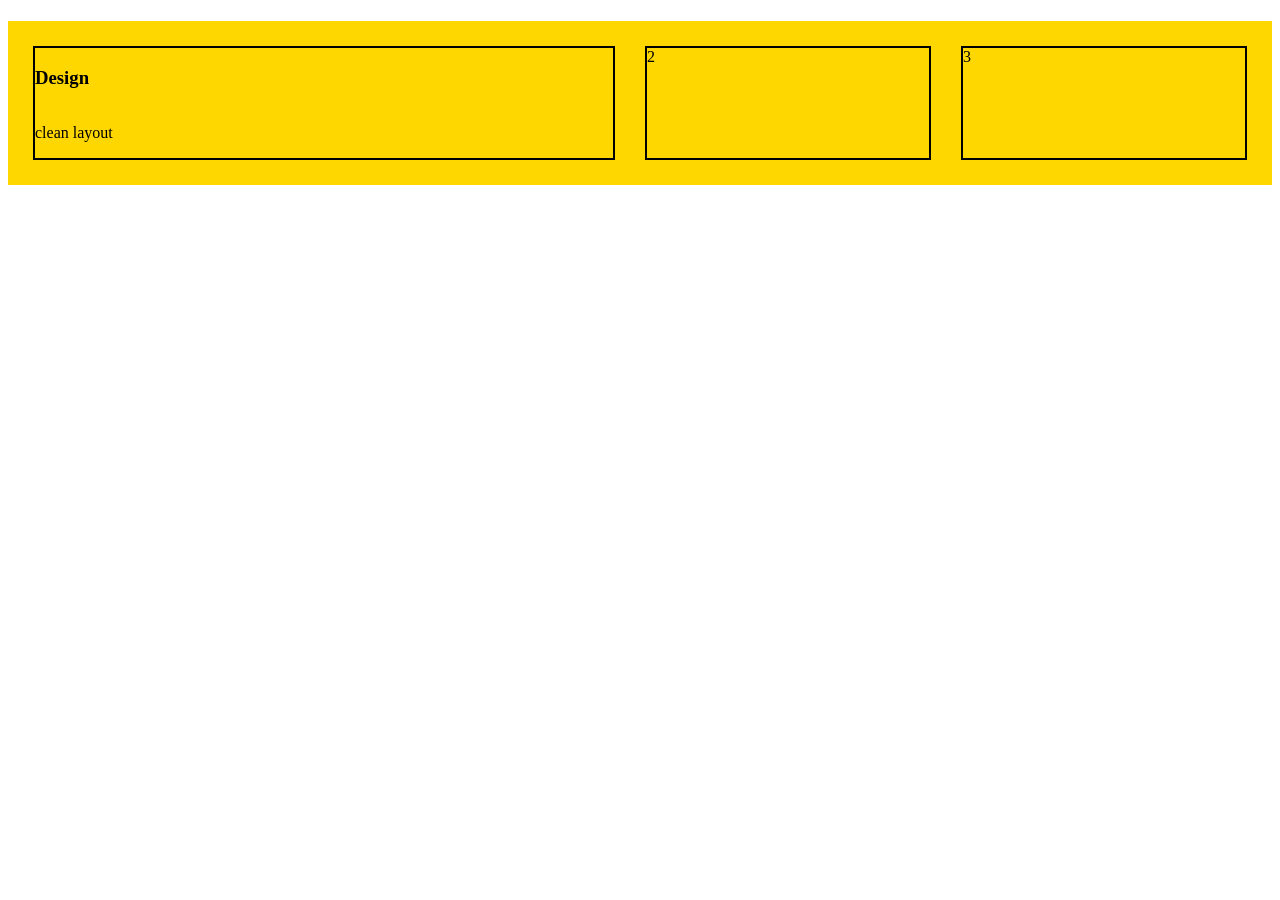
<file: classWork.html>
<!DOCTYPE html>
<html lang="en">
<title>Boxes</title>
 <h1></h1>
 <style>
.cards{
   background-color:gold;
   padding: 20px;
   display: grid;
 grid-template-columns:2fr 1fr 1fr;
 gap: 20px;
  
   }
   .card{
   margin: 5px;
   border: 2px solid black;
   display: flex;
   flex-direction: column;
   justify-content: space-between;
   }
   
   @media (max-width: 700px) {
   .cards {
   grid-template-columns: 1fr;
   
   }
   }
    @media (max-width: 700px) {
   .cards {
   grid-template-columns: 1fr;
    background-color: silver;
   
   }
   }
   

   </style>
</head>
<body>
 

<div class="cards">
   <div class="card">
   <h3>Design</h3>
   <p> clean layout</h3>
   </div>
     <div class="card">2</div>
     <div class="card">3</div>

	
	
	
	 
</div>
   
   </body>
  </html>
</file>
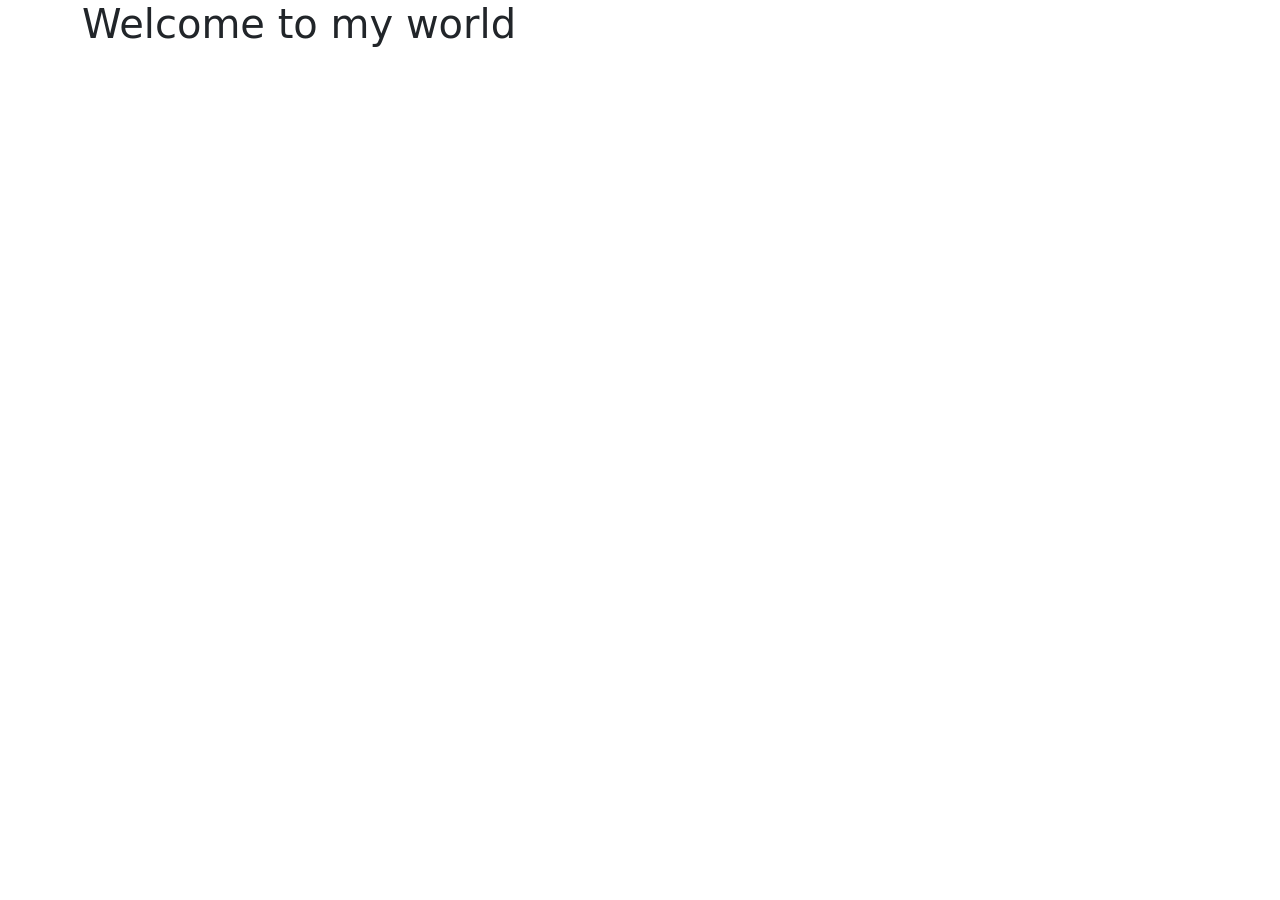
<file: HelloWorld.html>
<!DOCTYPE html>
<html lang="en">
<head>
  <title>Bootstrap Example</title>
  <meta charset="utf-8">
  <meta name="viewport" content="width=device-width, initial-scale=1">
  <link href="https://cdn.jsdelivr.net/npm/bootstrap@5.3.8/dist/css/bootstrap.min.css" rel="stylesheet">
  <script src="https://cdn.jsdelivr.net/npm/bootstrap@5.3.8/dist/js/bootstrap.bundle.min.js"></script>
</head>
<body>

<div class="container">
  <h1>Welcome to my world</h1>
  
</div>

</body>
</html>
</file>
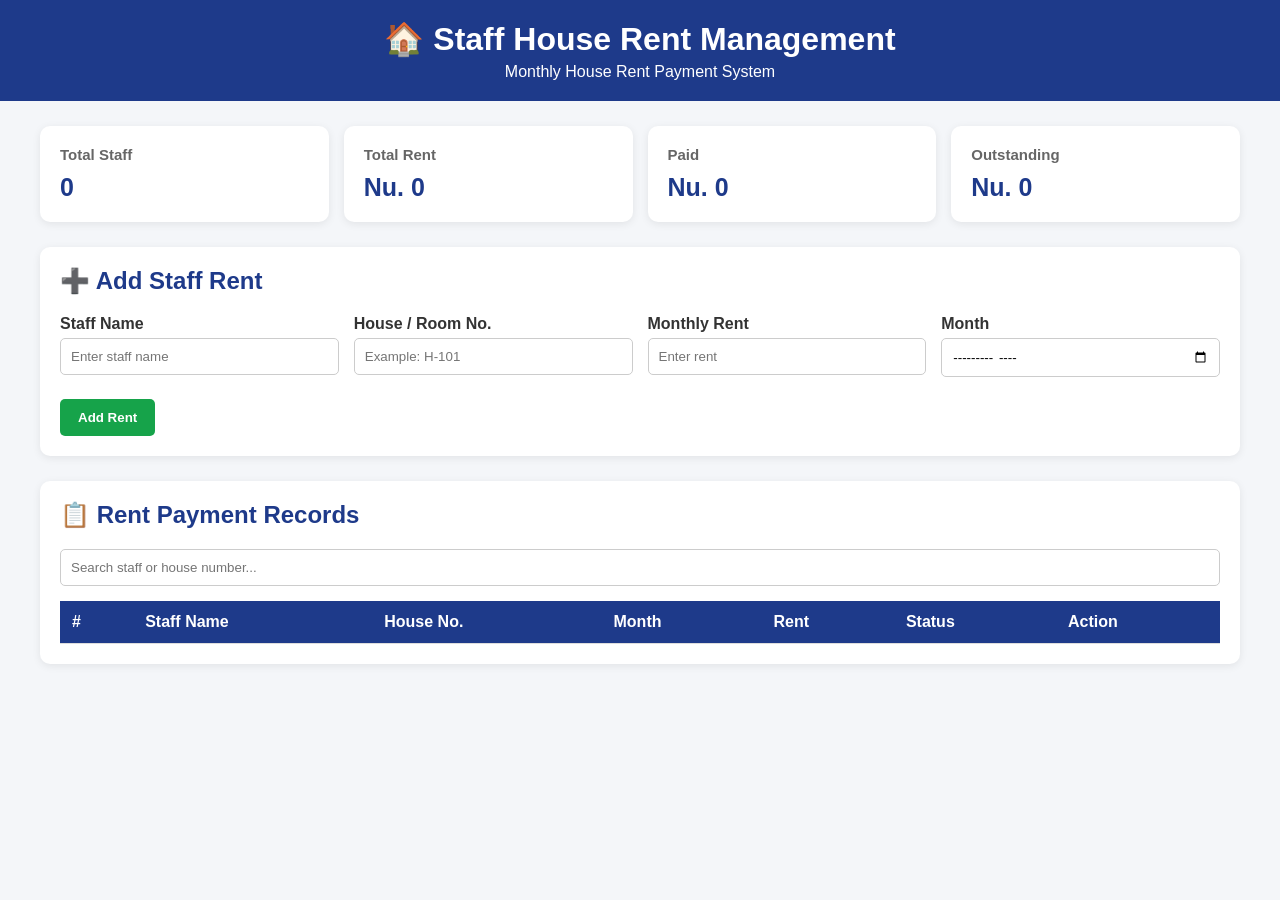
<file: HouseRent.html>
<!DOCTYPE html>
<html lang="en">
<head>
    <meta charset="UTF-8">
    <meta name="viewport" content="width=device-width, initial-scale=1.0">

    <title>Staff House Rent Management</title>

    <style>
        * {
            box-sizing: border-box;
            margin: 0;
            padding: 0;
            font-family: Arial, sans-serif;
        }

        body {
            background: #f4f6f9;
            color: #333;
        }

        header {
            background: #1e3a8a;
            color: white;
            padding: 20px;
            text-align: center;
        }

        header h1 {
            margin-bottom: 5px;
        }

        .container {
            width: 95%;
            max-width: 1200px;
            margin: 25px auto;
        }

        .dashboard {
            display: grid;
            grid-template-columns: repeat(4, 1fr);
            gap: 15px;
            margin-bottom: 25px;
        }

        .card {
            background: white;
            padding: 20px;
            border-radius: 10px;
            box-shadow: 0 2px 8px rgba(0,0,0,0.08);
        }

        .card h3 {
            color: #666;
            font-size: 15px;
            margin-bottom: 10px;
        }

        .card p {
            font-size: 25px;
            font-weight: bold;
            color: #1e3a8a;
        }

        .form-box,
        .table-box {
            background: white;
            padding: 20px;
            border-radius: 10px;
            box-shadow: 0 2px 8px rgba(0,0,0,0.08);
            margin-bottom: 25px;
        }

        .form-box h2,
        .table-box h2 {
            margin-bottom: 20px;
            color: #1e3a8a;
        }

        .form-grid {
            display: grid;
            grid-template-columns: repeat(4, 1fr);
            gap: 15px;
        }

        label {
            font-weight: bold;
            display: block;
            margin-bottom: 5px;
        }

        input,
        select {
            width: 100%;
            padding: 10px;
            border: 1px solid #ccc;
            border-radius: 5px;
        }

        button {
            border: none;
            padding: 11px 18px;
            border-radius: 5px;
            cursor: pointer;
            font-weight: bold;
        }

        .btn-add {
            background: #16a34a;
            color: white;
            margin-top: 22px;
        }

        .btn-add:hover {
            background: #15803d;
        }

        .search-box {
            margin-bottom: 15px;
        }

        table {
            width: 100%;
            border-collapse: collapse;
        }

        th,
        td {
            padding: 12px;
            border-bottom: 1px solid #ddd;
            text-align: left;
        }

        th {
            background: #1e3a8a;
            color: white;
        }

        tr:hover {
            background: #f5f5f5;
        }

        .paid {
            color: #15803d;
            font-weight: bold;
        }

        .unpaid {
            color: #dc2626;
            font-weight: bold;
        }

        .delete-btn {
            background: #dc2626;
            color: white;
            padding: 6px 10px;
        }

        .paid-btn {
            background: #2563eb;
            color: white;
            padding: 6px 10px;
            margin-right: 5px;
        }

        @media (max-width: 800px) {
            .dashboard {
                grid-template-columns: repeat(2, 1fr);
            }

            .form-grid {
                grid-template-columns: repeat(2, 1fr);
            }

            .table-box {
                overflow-x: auto;
            }
        }

        @media (max-width: 500px) {
            .dashboard,
            .form-grid {
                grid-template-columns: 1fr;
            }
        }
    </style>
</head>

<body>

<header>
    <h1>🏠 Staff House Rent Management</h1>
    <p>Monthly House Rent Payment System</p>
</header>

<div class="container">

    <!-- Dashboard -->
    <div class="dashboard">

        <div class="card">
            <h3>Total Staff</h3>
            <p id="totalStaff">0</p>
        </div>

        <div class="card">
            <h3>Total Rent</h3>
            <p id="totalRent">Nu. 0</p>
        </div>

        <div class="card">
            <h3>Paid</h3>
            <p id="totalPaid">Nu. 0</p>
        </div>

        <div class="card">
            <h3>Outstanding</h3>
            <p id="totalUnpaid">Nu. 0</p>
        </div>

    </div>


    <!-- Add Rent Payment -->
    <div class="form-box">

        <h2>➕ Add Staff Rent</h2>

        <div class="form-grid">

            <div>
                <label>Staff Name</label>
                <input type="text" id="staffName" placeholder="Enter staff name">
            </div>

            <div>
                <label>House / Room No.</label>
                <input type="text" id="houseNo" placeholder="Example: H-101">
            </div>

            <div>
                <label>Monthly Rent</label>
                <input type="number" id="rent" placeholder="Enter rent">
            </div>

            <div>
                <label>Month</label>
                <input type="month" id="month">
            </div>

        </div>

        <button class="btn-add" onclick="addRent()">
            Add Rent
        </button>

    </div>


    <!-- Rent Table -->
    <div class="table-box">

        <h2>📋 Rent Payment Records</h2>

        <div class="search-box">
            <input
                type="text"
                id="search"
                placeholder="Search staff or house number..."
                onkeyup="displayRecords()"
            >
        </div>

        <table>

            <thead>
                <tr>
                    <th>#</th>
                    <th>Staff Name</th>
                    <th>House No.</th>
                    <th>Month</th>
                    <th>Rent</th>
                    <th>Status</th>
                    <th>Action</th>
                </tr>
            </thead>

            <tbody id="rentTable">
            </tbody>

        </table>

    </div>

</div>


<script>

    let records = JSON.parse(localStorage.getItem("rentRecords")) || [];

    function addRent() {

        let staffName = document.getElementById("staffName").value;
        let houseNo = document.getElementById("houseNo").value;
        let rent = document.getElementById("rent").value;
        let month = document.getElementById("month").value;

        if (staffName === "" || houseNo === "" || rent === "" || month === "") {
            alert("Please fill in all fields.");
            return;
        }

        let record = {
            id: Date.now(),
            staffName: staffName,
            houseNo: houseNo,
            rent: Number(rent),
            month: month,
            status: "Unpaid"
        };

        records.push(record);

        localStorage.setItem("rentRecords", JSON.stringify(records));

        document.getElementById("staffName").value = "";
        document.getElementById("houseNo").value = "";
        document.getElementById("rent").value = "";
        document.getElementById("month").value = "";

        displayRecords();

    }


    function markPaid(id) {

        records = records.map(record => {

            if (record.id === id) {
                record.status = "Paid";
            }

            return record;

        });

        localStorage.setItem("rentRecords", JSON.stringify(records));

        displayRecords();

    }


    function deleteRecord(id) {

        if (confirm("Are you sure you want to delete this record?")) {

            records = records.filter(record => record.id !== id);

            localStorage.setItem("rentRecords", JSON.stringify(records));

            displayRecords();
        }

    }


    function displayRecords() {

        let table = document.getElementById("rentTable");

        let search = document
            .getElementById("search")
            .value
            .toLowerCase();

        table.innerHTML = "";

        let filteredRecords = records.filter(record =>
            record.staffName.toLowerCase().includes(search) ||
            record.houseNo.toLowerCase().includes(search)
        );


        filteredRecords.forEach((record, index) => {

            let row = table.insertRow();

            row.innerHTML = `

                <td>${index + 1}</td>

                <td>${record.staffName}</td>

                <td>${record.houseNo}</td>

                <td>${record.month}</td>

                <td>Nu. ${record.rent.toLocaleString()}</td>

                <td class="${record.status === "Paid" ? "paid" : "unpaid"}">
                    ${record.status}
                </td>

                <td>

                    ${
                        record.status === "Unpaid"
                        ?
                        `<button class="paid-btn"
                            onclick="markPaid(${record.id})">
                            Mark Paid
                        </button>`
                        :
                        ""
                    }

                    <button class="delete-btn"
                        onclick="deleteRecord(${record.id})">
                        Delete
                    </button>

                </td>

            `;

        });


        updateDashboard();

    }


    function updateDashboard() {

        let staff = new Set(records.map(record => record.staffName));

        let totalRent = records.reduce(
            (sum, record) => sum + record.rent,
            0
        );

        let paid = records
            .filter(record => record.status === "Paid")
            .reduce((sum, record) => sum + record.rent, 0);

        let unpaid = records
            .filter(record => record.status === "Unpaid")
            .reduce((sum, record) => sum + record.rent, 0);


        document.getElementById("totalStaff").innerText = staff.size;

        document.getElementById("totalRent").innerText =
            "Nu. " + totalRent.toLocaleString();

        document.getElementById("totalPaid").innerText =
            "Nu. " + paid.toLocaleString();

        document.getElementById("totalUnpaid").innerText =
            "Nu. " + unpaid.toLocaleString();

    }
</file>
